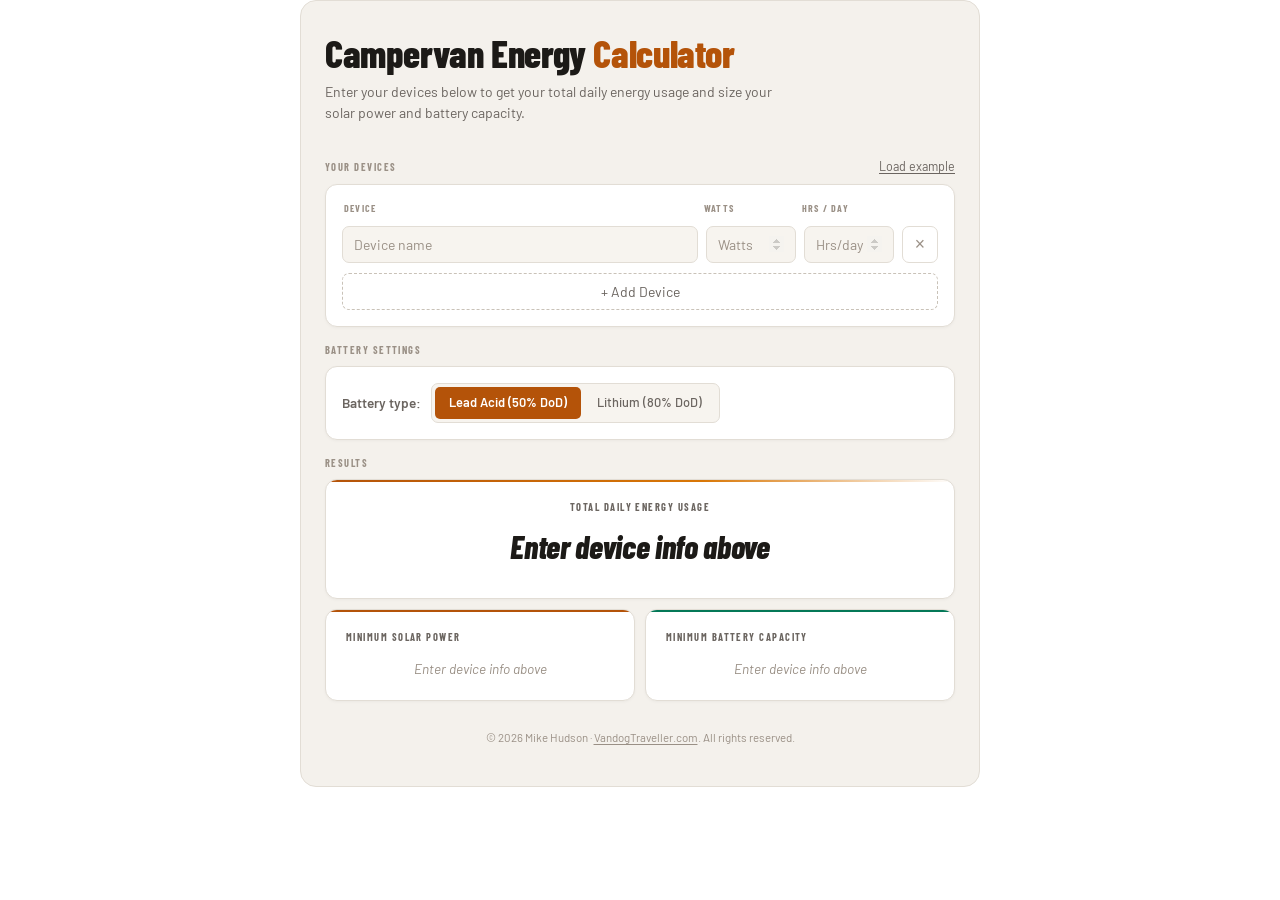
<file: index.html>
<!DOCTYPE html>
<html lang="en">
<head>
    <meta charset="UTF-8">
    <meta name="viewport" content="width=device-width, initial-scale=1.0">
    <title>Van Energy Calculator · VandogTraveller</title>
    <link rel="preconnect" href="https://fonts.googleapis.com">
    <link rel="preconnect" href="https://fonts.gstatic.com" crossorigin>
    <link href="https://fonts.googleapis.com/css2?family=Barlow+Condensed:wght@500;600;700;800&family=Barlow:wght@400;500;600&display=swap" rel="stylesheet">
    <style>
        :root {
            --bg:           #f4f1ec;
            --surface:      #ffffff;
            --surface-2:    #f7f4ef;
            --surface-3:    #ede9e2;
            --border:       #e2ddd5;
            --border-hover: #c9c2b8;
            --text:         #1c1a17;
            --text-muted:   #6b6560;
            --text-dim:     #9a9086;
            --amber:        #b45309;
            --amber-light:  #d97706;
            --amber-dim:    rgba(180,83,9,0.07);
            --amber-glow:   rgba(180,83,9,0.14);
            --green:        #047857;
            --green-dim:    rgba(4,120,87,0.07);
            --red:          #b91c1c;
            --red-dim:      rgba(185,28,28,0.06);
            --btn-text:     #ffffff;
            --radius:       7px;
            --radius-lg:    12px;
        }

        *, *::before, *::after { box-sizing: border-box; margin: 0; padding: 0; }

        /* Body is neutral — all visual containment is in .container */
        body { background: transparent; }

        .container {
            max-width: 680px;
            margin: 0 auto;
            font-family: 'Barlow', -apple-system, sans-serif;
            background: var(--bg);
            color: var(--text);
            line-height: 1.5;
            padding: 32px 24px 40px;
            border-radius: 16px;
            border: 1px solid var(--border);
        }

        /* ── Header ───────────────────────── */
        .calc-header {
            margin-bottom: 36px;
        }

        .calc-header h1 {
            font-family: 'Barlow Condensed', sans-serif;
            font-size: 2.4rem;
            font-weight: 800;
            letter-spacing: -0.01em;
            line-height: 1.05;
            color: var(--text);
        }

        .calc-header h1 em {
            font-style: normal;
            color: var(--amber);
        }

        .calc-header p {
            margin-top: 8px;
            font-size: 0.875rem;
            color: var(--text-muted);
            max-width: 460px;
        }

        /* ── Section label ────────────────── */
        .section-label {
            font-family: 'Barlow Condensed', sans-serif;
            font-size: 0.65rem;
            font-weight: 700;
            letter-spacing: 0.14em;
            text-transform: uppercase;
            color: var(--text-dim);
            margin-bottom: 8px;
        }

        /* ── Card shell ───────────────────── */
        .card {
            background: var(--surface);
            border: 1px solid var(--border);
            border-radius: var(--radius-lg);
            padding: 16px;
            margin-bottom: 10px;
            box-shadow: 0 1px 3px rgba(0,0,0,0.04);
        }

        /* ── Device list ──────────────────── */
        .section-row {
            display: flex;
            align-items: baseline;
            justify-content: space-between;
            margin-bottom: 8px;
        }

        .section-row .section-label { margin-bottom: 0; }

        #loadExample {
            background: none;
            border: none;
            color: var(--text-muted);
            font-family: 'Barlow', sans-serif;
            font-size: 0.78rem;
            cursor: pointer;
            padding: 0;
            text-decoration: underline;
            text-underline-offset: 2px;
            transition: color 0.15s;
        }

        #loadExample:hover { color: var(--amber); }
        .device-input-header {
            display: flex;
            gap: 8px;
            margin-bottom: 10px;
            padding: 0 2px;
        }

        .device-input-header span {
            font-family: 'Barlow Condensed', sans-serif;
            font-size: 0.62rem;
            font-weight: 700;
            letter-spacing: 0.12em;
            text-transform: uppercase;
            color: var(--text-dim);
        }

        /* Match header columns to actual input proportions */
        .device-input-header .col-name   { flex: 3; min-width: 0; }
        .device-input-header .col-num    { flex: 1; min-width: 0; max-width: 90px; }
        .device-input-header .col-remove { flex: none; width: 36px; }

        #deviceInputs {
            display: flex;
            flex-direction: column;
            gap: 8px;
            margin-bottom: 10px;
        }

        .device-input {
            display: flex;
            gap: 8px;
            align-items: center;
        }

        .device-input input {
            background: var(--surface-2);
            border: 1px solid var(--border);
            color: var(--text);
            padding: 9px 11px;
            border-radius: var(--radius);
            font-family: 'Barlow', sans-serif;
            font-size: 0.875rem;
            transition: border-color 0.15s, background 0.15s;
        }

        .device-input .device-name {
            flex: 3;
            min-width: 0;
        }

        .device-input .device-power,
        .device-input .device-hours {
            flex: 1;
            min-width: 0;
            max-width: 90px;
        }

        .device-input input:focus {
            outline: none;
            border-color: var(--amber);
            background: var(--surface-3);
        }

        .device-input input::placeholder { color: var(--text-dim); }

        .device-input input[type="number"]::-webkit-inner-spin-button,
        .device-input input[type="number"]::-webkit-outer-spin-button { opacity: 0.25; }

        .remove-device {
            width: 36px;
            align-self: stretch;
            flex-shrink: 0;
            background: transparent;
            border: 1px solid var(--border);
            color: var(--text-dim);
            border-radius: var(--radius);
            cursor: pointer;
            display: flex;
            align-items: center;
            justify-content: center;
            font-size: 1.1rem;
            line-height: 1;
            transition: background 0.15s, border-color 0.15s, color 0.15s;
            font-family: sans-serif;
        }

        .remove-device:hover {
            background: var(--red-dim);
            border-color: var(--red);
            color: var(--red);
        }

        #addDevice {
            width: 100%;
            padding: 9px;
            background: transparent;
            border: 1px dashed var(--border-hover);
            color: var(--text-muted);
            border-radius: var(--radius);
            font-family: 'Barlow', sans-serif;
            font-size: 0.875rem;
            cursor: pointer;
            transition: border-color 0.15s, color 0.15s, background 0.15s;
        }

        #addDevice:hover {
            border-color: var(--amber);
            color: var(--amber);
            background: var(--amber-dim);
        }

        /* Breathing room between a card and the next section label */
        .card + .section-label,
        .results-container + .section-label {
            margin-top: 16px;
        }

        /* ── Battery Settings ─────────────── */
        .battery-settings {
            display: flex;
            align-items: center;
            gap: 14px;
            flex-wrap: wrap;
        }

        .battery-type-selector {
            display: flex;
            align-items: center;
            gap: 10px;
        }

        .battery-type-selector > label {
            font-size: 0.85rem;
            font-weight: 600;
            color: var(--text-muted);
            white-space: nowrap;
        }

        .toggle-group {
            display: flex;
            background: var(--surface-2);
            border: 1px solid var(--border);
            border-radius: var(--radius);
            overflow: hidden;
            padding: 3px;
            gap: 2px;
        }

        .toggle-group input[type="radio"] { display: none; }

        .toggle-group label.toggle-option {
            padding: 6px 14px;
            font-family: 'Barlow', sans-serif;
            font-size: 0.8rem;
            font-weight: 500;
            color: var(--text-muted);
            background: transparent;
            cursor: pointer;
            border-radius: 5px;
            transition: background 0.15s, color 0.15s;
            white-space: nowrap;
        }

        .toggle-group input[type="radio"]:checked + label.toggle-option {
            background: var(--amber);
            color: var(--btn-text);
            font-weight: 600;
        }

        /* ── Results ──────────────────────── */
        .results-container {
            display: grid;
            grid-template-columns: repeat(2, 1fr);
            gap: 10px;
        }

        .result-box {
            background: var(--surface);
            border: 1px solid var(--border);
            border-radius: var(--radius-lg);
            padding: 20px;
            display: flex;
            flex-direction: column;
            position: relative;
            overflow: hidden;
            box-shadow: 0 1px 3px rgba(0,0,0,0.04);
        }

        /* coloured top rule on each card */
        .result-box::before {
            content: '';
            position: absolute;
            top: 0; left: 0; right: 0;
            height: 2px;
        }

        #result              { grid-column: 1 / -1; }
        #result::before      { background: linear-gradient(90deg, var(--amber), var(--amber-light) 60%, transparent); }
        #solarSuggestion::before     { background: var(--amber); }
        #batteryRecommendation::before { background: var(--green); }

        .result-box h3 {
            font-family: 'Barlow Condensed', sans-serif;
            font-size: 0.65rem;
            font-weight: 700;
            letter-spacing: 0.14em;
            text-transform: uppercase;
            color: var(--text-muted);
            margin-bottom: 14px;
        }

        .result-box-content {
            flex-grow: 1;
            display: flex;
            flex-direction: column;
            align-items: center;
            justify-content: center;
        }

        #result h3 { text-align: center; }

        #result .result-box-content {
            align-items: center;
        }

        #resultContent { text-align: center; }

        /* Total energy number */
        #resultContent {
            font-family: 'Barlow Condensed', sans-serif;
            font-size: 2rem;
            font-weight: 800;
            color: var(--text);
            letter-spacing: -0.01em;
            line-height: 1;
        }

        .no-info {
            color: var(--text-dim);
            font-style: italic;
            font-size: 0.85rem;
        }

        /* Solar / battery numbers */
        .battery-capacity-result,
        .solar-power-result {
            font-family: 'Barlow Condensed', sans-serif;
            font-size: 3rem;
            font-weight: 800;
            letter-spacing: -0.02em;
            line-height: 1;
            margin-bottom: 2px;
        }

        .solar-power-result     { color: var(--amber-light); }
        .battery-capacity-result { color: var(--green); }

        .assumption {
            font-size: 0.73rem;
            color: var(--text-dim);
            text-align: center;
            margin-top: 8px;
            line-height: 1.4;
        }

        /* ── Breakdown table ──────────────── */
        .breakdown-table {
            width: 100%;
            border-collapse: collapse;
            margin-top: 16px;
            text-align: left;
        }

        .breakdown-table th {
            font-family: 'Barlow Condensed', sans-serif;
            font-size: 0.62rem;
            font-weight: 700;
            letter-spacing: 0.12em;
            text-transform: uppercase;
            color: var(--text-dim);
            padding: 0 0 8px;
            border-bottom: 1px solid var(--border);
        }

        .breakdown-table th:last-child { text-align: right; }

        .breakdown-table td {
            padding: 7px 0;
            color: var(--text-muted);
            border-bottom: 1px solid var(--border);
            font-size: 0.875rem;
        }

        .breakdown-table td:last-child {
            text-align: right;
            color: var(--text);
            font-weight: 600;
            font-variant-numeric: tabular-nums;
        }

        .breakdown-table tr:last-child td { border-bottom: none; }

        /* ── Footer ───────────────────────── */
        .copyright {
            font-size: 0.72rem;
            color: var(--text-dim);
            margin-top: 28px;
            text-align: center;
        }

        .copyright a {
            color: var(--text-dim);
            text-decoration: underline;
            text-underline-offset: 2px;
        }

        .copyright a:hover { color: var(--amber); }

        /* ── Mobile ───────────────────────── */
        @media (max-width: 600px) {
            .container { padding: 20px 14px 32px; }

            .calc-header h1 { font-size: 1.9rem; }

            .devices-card { padding: 10px; }

            #deviceInputs { gap: 6px; }

            .device-input { gap: 6px; }

            .remove-device {
                width: 30px;
                font-size: 0.9rem;
            }

            .results-container { grid-template-columns: 1fr; }

            .preset-row { flex-direction: column; }
            .battery-settings { flex-direction: column; align-items: flex-start; }

            .battery-type-selector { flex-direction: column; align-items: flex-start; width: 100%; }

            .toggle-group { width: 100%; }
            .toggle-group label.toggle-option { flex: 1; text-align: center; }

            .battery-capacity-result,
            .solar-power-result { font-size: 2.4rem; }
        }
    </style>
</head>
<body>
    <div class="container">

        <header class="calc-header">
            <h1>Campervan Energy <em>Calculator</em></h1>
            <p>Enter your devices below to get your total daily energy usage and size your solar power and battery capacity.</p>
        </header>

        <div class="section-row">
            <p class="section-label">Your Devices</p>
            <button id="loadExample">Load example</button>
        </div>
        <div class="card devices-card">
            <div class="device-input-header">
                <span class="col-name">Device</span>
                <span class="col-num">Watts</span>
                <span class="col-num">Hrs / Day</span>
                <span class="col-remove"></span>
            </div>
            <div id="deviceInputs">
                <div class="device-input">
                    <input type="text" placeholder="Device name" class="device-name">
                    <input type="number" placeholder="Watts" class="device-power">
                    <input type="number" placeholder="Hrs/day" class="device-hours">
                    <button class="remove-device">×</button>
                </div>
            </div>
            <button id="addDevice">+ Add Device</button>
        </div>

        <p class="section-label">Battery Settings</p>
        <div class="card battery-settings">
            <div class="battery-type-selector">
                <label>Battery type:</label>
                <div class="toggle-group">
                    <input type="radio" name="batteryType" id="leadAcid" value="lead" checked>
                    <label class="toggle-option" for="leadAcid">Lead Acid (50% DoD)</label>
                    <input type="radio" name="batteryType" id="lithium" value="lithium">
                    <label class="toggle-option" for="lithium">Lithium (80% DoD)</label>
                </div>
            </div>
        </div>

        <p class="section-label">Results</p>
        <div class="results-container">
            <div id="result" class="result-box">
                <h3>Total Daily Energy Usage</h3>
                <div class="result-box-content">
                    <div id="resultContent"></div>
                    <table id="breakdownTable" class="breakdown-table"></table>
                </div>
            </div>
            <div id="solarSuggestion" class="result-box">
                <h3>Minimum Solar Power</h3>
                <div class="result-box-content"></div>
            </div>
            <div id="batteryRecommendation" class="result-box">
                <h3>Minimum Battery Capacity</h3>
                <div class="result-box-content"></div>
            </div>
        </div>

        <p class="copyright">&copy; <script>document.write(new Date().getFullYear());</script> Mike Hudson · <a href="https://www.vandogtraveller.com" target="_blank" rel="noopener">VandogTraveller.com</a>. All rights reserved.</p>

    </div>

    <script>
        document.addEventListener('DOMContentLoaded', () => {
            const deviceInputs = document.getElementById('deviceInputs');
            const addDeviceBtn = document.getElementById('addDevice');
            const resultDiv = document.getElementById('result');
            const solarSuggestionDiv = document.getElementById('solarSuggestion');
            const batteryRecommendationDiv = document.getElementById('batteryRecommendation');

            addDeviceBtn.addEventListener('click', addDeviceInput);
            deviceInputs.addEventListener('click', removeDevice);
            deviceInputs.addEventListener('input', (e) => {
                const input = e.target;
                if (input.classList.contains('device-power') || input.classList.contains('device-hours')) {
                    let val = parseFloat(input.value);
                    if (val < 0) input.value = 0;
                    if (input.classList.contains('device-hours') && val > 24) input.value = 24;
                }
                calculateTotalUsage();
            });

            document.querySelectorAll('input[name="batteryType"]').forEach(radio => {
                radio.addEventListener('change', calculateTotalUsage);
            });

            const exampleDevices = [
                { name: 'LED Lighting',    power: 20, hours: 5  },
                { name: '12V Compressor Fridge', power: 45, hours: 12 },
                { name: 'Laptop',                power: 60, hours: 4  },
                { name: 'Smartphone Charger',    power: 20, hours: 3  },
            ];

            document.getElementById('loadExample').addEventListener('click', () => {
                deviceInputs.innerHTML = '';
                exampleDevices.forEach(d => {
                    const row = document.createElement('div');
                    row.className = 'device-input';
                    row.innerHTML = `
                        <input type="text" placeholder="Device name" class="device-name" value="${d.name}">
                        <input type="number" placeholder="Watts" class="device-power" value="${d.power}">
                        <input type="number" placeholder="Hrs/day" class="device-hours" value="${d.hours}">
                        <button class="remove-device">×</button>
                    `;
                    deviceInputs.appendChild(row);
                });
                calculateTotalUsage();
                saveState();
            });

            function addDeviceInput() {
                const newDevice = document.createElement('div');
                newDevice.className = 'device-input';
                newDevice.innerHTML = `
                    <input type="text" placeholder="Device name" class="device-name">
                    <input type="number" placeholder="Watts" class="device-power">
                    <input type="number" placeholder="Hrs/day" class="device-hours">
                    <button class="remove-device">×</button>
                `;
                deviceInputs.appendChild(newDevice);
                calculateTotalUsage();
            }

            function removeDevice(e) {
                if (e.target.classList.contains('remove-device')) {
                    e.target.parentElement.remove();
                    calculateTotalUsage();
                }
            }

            function calculateTotalUsage() {
                let totalWattHours = 0;
                const devices = document.querySelectorAll('.device-input');

                devices.forEach(device => {
                    const power = parseFloat(device.querySelector('.device-power').value) || 0;
                    const hours = parseFloat(device.querySelector('.device-hours').value) || 0;
                    totalWattHours += power * hours;
                });

                const ampHours = totalWattHours / 12; // Assuming 12V system

                const resultContent = document.getElementById('resultContent');
                const breakdownTable = document.getElementById('breakdownTable');

                // Build breakdown rows for devices with data
                const breakdownRows = [];
                devices.forEach(device => {
                    const name = device.querySelector('.device-name').value.trim();
                    const power = parseFloat(device.querySelector('.device-power').value) || 0;
                    const hours = parseFloat(device.querySelector('.device-hours').value) || 0;
                    const wh = power * hours;
                    if (wh > 0) breakdownRows.push({ name: name || 'Unnamed device', wh });
                });

                if (totalWattHours > 0) {
                    resultContent.textContent = `${totalWattHours.toFixed(0)}Wh  (${ampHours.toFixed(1)}Ah at 12V)`;
                    resultContent.classList.remove('no-info');
                    breakdownTable.innerHTML = `
                        <thead><tr><th>Device</th><th>Wh/day</th></tr></thead>
                        <tbody>${breakdownRows.map(r => `<tr><td>${r.name}</td><td>${r.wh.toFixed(0)}Wh</td></tr>`).join('')}</tbody>
                    `;
                } else {
                    resultContent.textContent = 'Enter device info above';
                    resultContent.classList.add('no-info');
                    breakdownTable.innerHTML = '';
                }

                const batteryType = document.querySelector('input[name="batteryType"]:checked').value;
                const dod = batteryType === 'lithium' ? 0.8 : 0.5;
                const dodLabel = batteryType === 'lithium' ? '80%' : '50%';

                if (totalWattHours > 0) {
                    const recommendedBatteryCapacity = Math.ceil(ampHours * 3 / dod);
                    batteryRecommendationDiv.querySelector('.result-box-content').innerHTML = `
                        <div class="battery-capacity-result">${recommendedBatteryCapacity}Ah</div>
                        <span class="assumption">3 days autonomy · ${dodLabel} depth of discharge</span>
                    `;

                    const recommendedSolarPower = Math.ceil((totalWattHours / 5) * 1.33);
                    solarSuggestionDiv.querySelector('.result-box-content').innerHTML = `
                        <div class="solar-power-result">${recommendedSolarPower}W</div>
                        <span class="assumption">5 hours peak sunlight per day</span>
                    `;
                } else {
                    batteryRecommendationDiv.querySelector('.result-box-content').innerHTML = `
                        <span class="no-info">Enter device info above</span>
                    `;
                    solarSuggestionDiv.querySelector('.result-box-content').innerHTML = `
                        <span class="no-info">Enter device info above</span>
                    `;
                }
            }

            // --- localStorage persistence ---
            function saveState() {
                const devices = [];
                document.querySelectorAll('.device-input').forEach(device => {
                    devices.push({
                        name: device.querySelector('.device-name').value,
                        power: device.querySelector('.device-power').value,
                        hours: device.querySelector('.device-hours').value,
                    });
                });
                const state = {
                    devices,
                    batteryType: document.querySelector('input[name="batteryType"]:checked').value,
                };
                localStorage.setItem('energyCalcState', JSON.stringify(state));
            }

            function loadState() {
                const raw = localStorage.getItem('energyCalcState');
                if (!raw) return;
                try {
                    const state = JSON.parse(raw);
                    if (state.batteryType) {
                        const radio = document.querySelector(`input[name="batteryType"][value="${state.batteryType}"]`);
                        if (radio) radio.checked = true;
                    }
                    if (state.devices && state.devices.length > 0) {
                        deviceInputs.innerHTML = '';
                        state.devices.forEach(d => {
                            const row = document.createElement('div');
                            row.className = 'device-input';
                            row.innerHTML = `
                                <input type="text" placeholder="Device name" class="device-name" value="${d.name}">
                                <input type="number" placeholder="Watts" class="device-power" value="${d.power}">
                                <input type="number" placeholder="Hrs/day" class="device-hours" value="${d.hours}">
                                <button class="remove-device">×</button>
                            `;
                            deviceInputs.appendChild(row);
                        });
                    }
                } catch (e) { /* ignore malformed data */ }
            }

            // Hook saveState into every user action
            deviceInputs.addEventListener('input', saveState);
            deviceInputs.addEventListener('click', saveState);
            document.querySelectorAll('input[name="batteryType"]').forEach(r => r.addEventListener('change', saveState));
            document.getElementById('addDevice').addEventListener('click', saveState);

            loadState();
            calculateTotalUsage();
        });
    </script>
    <script>
        // Auto-resize: notify parent iframe of height changes
        function _sendHeight() {
            window.parent.postMessage({ type: 'iframe-resize', height: document.documentElement.scrollHeight }, '*');
        }
        // Fire on load and on any size change
        window.addEventListener('load', _sendHeight);
        const _ro = new ResizeObserver(_sendHeight);
        _ro.observe(document.body);
    </script>
</body>
</html>
</file>
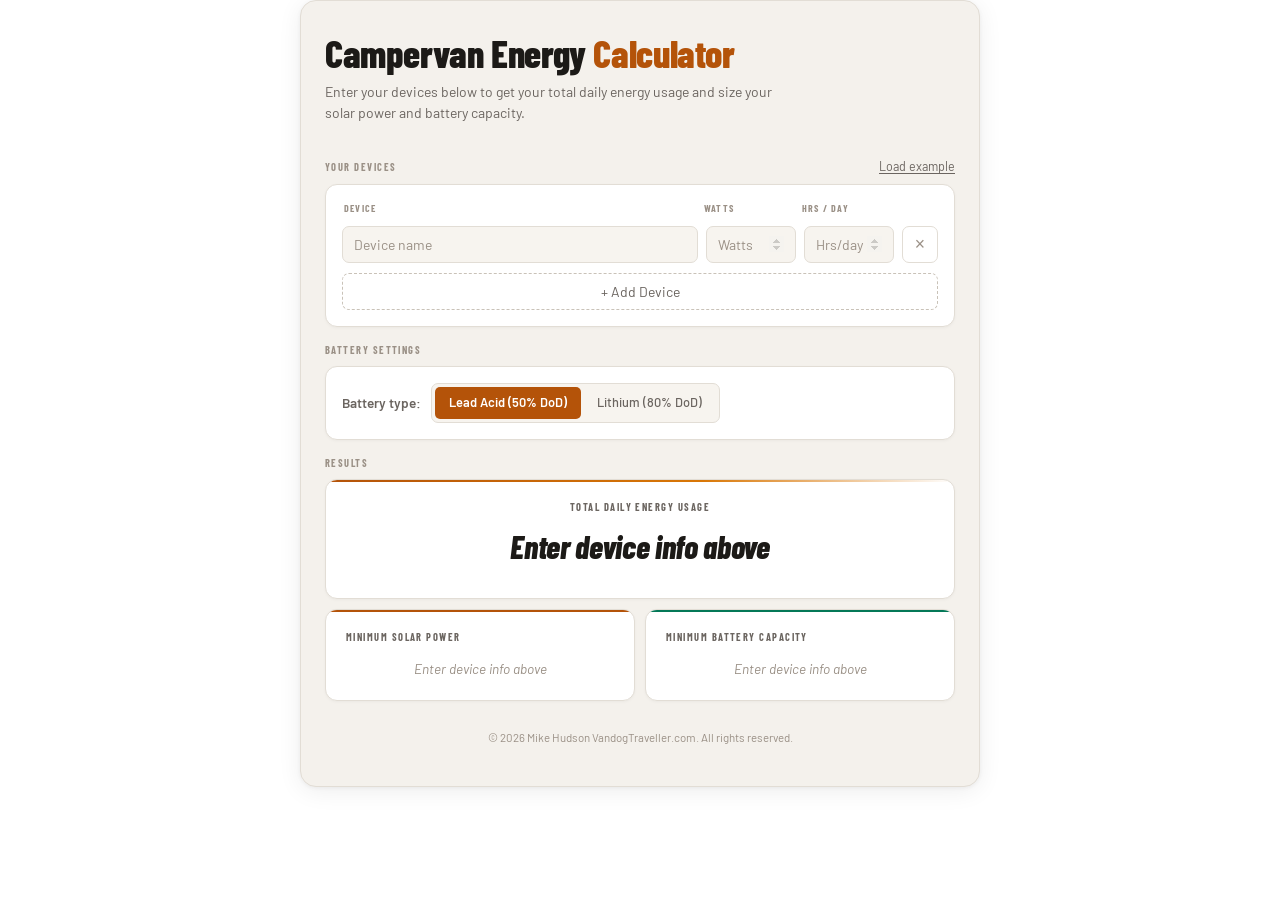
<file: energy-calculator.html>
<!DOCTYPE html>
<html lang="en">
<head>
    <meta charset="UTF-8">
    <meta name="viewport" content="width=device-width, initial-scale=1.0">
    <title>Van Energy Calculator · VandogTraveller</title>
    <link rel="preconnect" href="https://fonts.googleapis.com">
    <link rel="preconnect" href="https://fonts.gstatic.com" crossorigin>
    <link href="https://fonts.googleapis.com/css2?family=Barlow+Condensed:wght@500;600;700;800&family=Barlow:wght@400;500;600&display=swap" rel="stylesheet">
    <style>
        :root {
            --bg:           #f4f1ec;
            --surface:      #ffffff;
            --surface-2:    #f7f4ef;
            --surface-3:    #ede9e2;
            --border:       #e2ddd5;
            --border-hover: #c9c2b8;
            --text:         #1c1a17;
            --text-muted:   #6b6560;
            --text-dim:     #9a9086;
            --amber:        #b45309;
            --amber-light:  #d97706;
            --amber-dim:    rgba(180,83,9,0.07);
            --amber-glow:   rgba(180,83,9,0.14);
            --green:        #047857;
            --green-dim:    rgba(4,120,87,0.07);
            --red:          #b91c1c;
            --red-dim:      rgba(185,28,28,0.06);
            --btn-text:     #ffffff;
            --radius:       7px;
            --radius-lg:    12px;
        }

        *, *::before, *::after { box-sizing: border-box; margin: 0; padding: 0; }

        /* Body is neutral — all visual containment is in .container */
        body { background: transparent; }

        .container {
            max-width: 680px;
            margin: 0 auto;
            font-family: 'Barlow', -apple-system, sans-serif;
            background: var(--bg);
            color: var(--text);
            line-height: 1.5;
            padding: 32px 24px 40px;
            border-radius: 16px;
            border: 1px solid var(--border);
            box-shadow: 0 4px 24px rgba(0,0,0,0.07), 0 1px 4px rgba(0,0,0,0.05);
        }

        /* ── Header ───────────────────────── */
        .calc-header {
            margin-bottom: 36px;
        }

        .calc-header h1 {
            font-family: 'Barlow Condensed', sans-serif;
            font-size: 2.4rem;
            font-weight: 800;
            letter-spacing: -0.01em;
            line-height: 1.05;
            color: var(--text);
        }

        .calc-header h1 em {
            font-style: normal;
            color: var(--amber);
        }

        .calc-header p {
            margin-top: 8px;
            font-size: 0.875rem;
            color: var(--text-muted);
            max-width: 460px;
        }

        /* ── Section label ────────────────── */
        .section-label {
            font-family: 'Barlow Condensed', sans-serif;
            font-size: 0.65rem;
            font-weight: 700;
            letter-spacing: 0.14em;
            text-transform: uppercase;
            color: var(--text-dim);
            margin-bottom: 8px;
        }

        /* ── Card shell ───────────────────── */
        .card {
            background: var(--surface);
            border: 1px solid var(--border);
            border-radius: var(--radius-lg);
            padding: 16px;
            margin-bottom: 10px;
            box-shadow: 0 1px 3px rgba(0,0,0,0.04);
        }

        /* ── Device list ──────────────────── */
        .section-row {
            display: flex;
            align-items: baseline;
            justify-content: space-between;
            margin-bottom: 8px;
        }

        .section-row .section-label { margin-bottom: 0; }

        #loadExample {
            background: none;
            border: none;
            color: var(--text-muted);
            font-family: 'Barlow', sans-serif;
            font-size: 0.78rem;
            cursor: pointer;
            padding: 0;
            text-decoration: underline;
            text-underline-offset: 2px;
            transition: color 0.15s;
        }

        #loadExample:hover { color: var(--amber); }
        .device-input-header {
            display: flex;
            gap: 8px;
            margin-bottom: 10px;
            padding: 0 2px;
        }

        .device-input-header span {
            font-family: 'Barlow Condensed', sans-serif;
            font-size: 0.62rem;
            font-weight: 700;
            letter-spacing: 0.12em;
            text-transform: uppercase;
            color: var(--text-dim);
        }

        /* Match header columns to actual input proportions */
        .device-input-header .col-name   { flex: 3; min-width: 0; }
        .device-input-header .col-num    { flex: 1; min-width: 0; max-width: 90px; }
        .device-input-header .col-remove { flex: none; width: 36px; }

        #deviceInputs {
            display: flex;
            flex-direction: column;
            gap: 8px;
            margin-bottom: 10px;
        }

        .device-input {
            display: flex;
            gap: 8px;
            align-items: center;
        }

        .device-input input {
            background: var(--surface-2);
            border: 1px solid var(--border);
            color: var(--text);
            padding: 9px 11px;
            border-radius: var(--radius);
            font-family: 'Barlow', sans-serif;
            font-size: 0.875rem;
            transition: border-color 0.15s, background 0.15s;
        }

        .device-input .device-name {
            flex: 3;
            min-width: 0;
        }

        .device-input .device-power,
        .device-input .device-hours {
            flex: 1;
            min-width: 0;
            max-width: 90px;
        }

        .device-input input:focus {
            outline: none;
            border-color: var(--amber);
            background: var(--surface-3);
        }

        .device-input input::placeholder { color: var(--text-dim); }

        .device-input input[type="number"]::-webkit-inner-spin-button,
        .device-input input[type="number"]::-webkit-outer-spin-button { opacity: 0.25; }

        .remove-device {
            width: 36px;
            align-self: stretch;
            flex-shrink: 0;
            background: transparent;
            border: 1px solid var(--border);
            color: var(--text-dim);
            border-radius: var(--radius);
            cursor: pointer;
            display: flex;
            align-items: center;
            justify-content: center;
            font-size: 1.1rem;
            line-height: 1;
            transition: background 0.15s, border-color 0.15s, color 0.15s;
            font-family: sans-serif;
        }

        .remove-device:hover {
            background: var(--red-dim);
            border-color: var(--red);
            color: var(--red);
        }

        #addDevice {
            width: 100%;
            padding: 9px;
            background: transparent;
            border: 1px dashed var(--border-hover);
            color: var(--text-muted);
            border-radius: var(--radius);
            font-family: 'Barlow', sans-serif;
            font-size: 0.875rem;
            cursor: pointer;
            transition: border-color 0.15s, color 0.15s, background 0.15s;
        }

        #addDevice:hover {
            border-color: var(--amber);
            color: var(--amber);
            background: var(--amber-dim);
        }

        /* Breathing room between a card and the next section label */
        .card + .section-label,
        .results-container + .section-label {
            margin-top: 16px;
        }

        /* ── Battery Settings ─────────────── */
        .battery-settings {
            display: flex;
            align-items: center;
            gap: 14px;
            flex-wrap: wrap;
        }

        .battery-type-selector {
            display: flex;
            align-items: center;
            gap: 10px;
        }

        .battery-type-selector > label {
            font-size: 0.85rem;
            font-weight: 600;
            color: var(--text-muted);
            white-space: nowrap;
        }

        .toggle-group {
            display: flex;
            background: var(--surface-2);
            border: 1px solid var(--border);
            border-radius: var(--radius);
            overflow: hidden;
            padding: 3px;
            gap: 2px;
        }

        .toggle-group input[type="radio"] { display: none; }

        .toggle-group label.toggle-option {
            padding: 6px 14px;
            font-family: 'Barlow', sans-serif;
            font-size: 0.8rem;
            font-weight: 500;
            color: var(--text-muted);
            background: transparent;
            cursor: pointer;
            border-radius: 5px;
            transition: background 0.15s, color 0.15s;
            white-space: nowrap;
        }

        .toggle-group input[type="radio"]:checked + label.toggle-option {
            background: var(--amber);
            color: var(--btn-text);
            font-weight: 600;
        }

        /* ── Results ──────────────────────── */
        .results-container {
            display: grid;
            grid-template-columns: repeat(2, 1fr);
            gap: 10px;
        }

        .result-box {
            background: var(--surface);
            border: 1px solid var(--border);
            border-radius: var(--radius-lg);
            padding: 20px;
            display: flex;
            flex-direction: column;
            position: relative;
            overflow: hidden;
            box-shadow: 0 1px 3px rgba(0,0,0,0.04);
        }

        /* coloured top rule on each card */
        .result-box::before {
            content: '';
            position: absolute;
            top: 0; left: 0; right: 0;
            height: 2px;
        }

        #result              { grid-column: 1 / -1; }
        #result::before      { background: linear-gradient(90deg, var(--amber), var(--amber-light) 60%, transparent); }
        #solarSuggestion::before     { background: var(--amber); }
        #batteryRecommendation::before { background: var(--green); }

        .result-box h3 {
            font-family: 'Barlow Condensed', sans-serif;
            font-size: 0.65rem;
            font-weight: 700;
            letter-spacing: 0.14em;
            text-transform: uppercase;
            color: var(--text-muted);
            margin-bottom: 14px;
        }

        .result-box-content {
            flex-grow: 1;
            display: flex;
            flex-direction: column;
            align-items: center;
            justify-content: center;
        }

        #result h3 { text-align: center; }

        #result .result-box-content {
            align-items: center;
        }

        #resultContent { text-align: center; }

        /* Total energy number */
        #resultContent {
            font-family: 'Barlow Condensed', sans-serif;
            font-size: 2rem;
            font-weight: 800;
            color: var(--text);
            letter-spacing: -0.01em;
            line-height: 1;
        }

        .no-info {
            color: var(--text-dim);
            font-style: italic;
            font-size: 0.85rem;
        }

        /* Solar / battery numbers */
        .battery-capacity-result,
        .solar-power-result {
            font-family: 'Barlow Condensed', sans-serif;
            font-size: 3rem;
            font-weight: 800;
            letter-spacing: -0.02em;
            line-height: 1;
            margin-bottom: 2px;
        }

        .solar-power-result     { color: var(--amber-light); }
        .battery-capacity-result { color: var(--green); }

        .assumption {
            font-size: 0.73rem;
            color: var(--text-dim);
            text-align: center;
            margin-top: 8px;
            line-height: 1.4;
        }

        /* ── Breakdown table ──────────────── */
        .breakdown-table {
            width: 100%;
            border-collapse: collapse;
            margin-top: 16px;
            text-align: left;
        }

        .breakdown-table th {
            font-family: 'Barlow Condensed', sans-serif;
            font-size: 0.62rem;
            font-weight: 700;
            letter-spacing: 0.12em;
            text-transform: uppercase;
            color: var(--text-dim);
            padding: 0 0 8px;
            border-bottom: 1px solid var(--border);
        }

        .breakdown-table th:last-child { text-align: right; }

        .breakdown-table td {
            padding: 7px 0;
            color: var(--text-muted);
            border-bottom: 1px solid var(--border);
            font-size: 0.875rem;
        }

        .breakdown-table td:last-child {
            text-align: right;
            color: var(--text);
            font-weight: 600;
            font-variant-numeric: tabular-nums;
        }

        .breakdown-table tr:last-child td { border-bottom: none; }

        /* ── Footer ───────────────────────── */
        .copyright {
            font-size: 0.72rem;
            color: var(--text-dim);
            margin-top: 28px;
            text-align: center;
        }

        /* ── Mobile ───────────────────────── */
        @media (max-width: 600px) {
            .container { padding: 20px 14px 32px; }

            .calc-header h1 { font-size: 1.9rem; }

            .devices-card { padding: 10px; }

            #deviceInputs { gap: 6px; }

            .device-input { gap: 6px; }

            .remove-device {
                width: 30px;
                font-size: 0.9rem;
            }

            .results-container { grid-template-columns: 1fr; }

            .preset-row { flex-direction: column; }
            .battery-settings { flex-direction: column; align-items: flex-start; }

            .battery-type-selector { flex-direction: column; align-items: flex-start; width: 100%; }

            .toggle-group { width: 100%; }
            .toggle-group label.toggle-option { flex: 1; text-align: center; }

            .battery-capacity-result,
            .solar-power-result { font-size: 2.4rem; }
        }
    </style>
</head>
<body>
    <div class="container">

        <header class="calc-header">
            <h1>Campervan Energy <em>Calculator</em></h1>
            <p>Enter your devices below to get your total daily energy usage and size your solar power and battery capacity.</p>
        </header>

        <div class="section-row">
            <p class="section-label">Your Devices</p>
            <button id="loadExample">Load example</button>
        </div>
        <div class="card devices-card">
            <div class="device-input-header">
                <span class="col-name">Device</span>
                <span class="col-num">Watts</span>
                <span class="col-num">Hrs / Day</span>
                <span class="col-remove"></span>
            </div>
            <div id="deviceInputs">
                <div class="device-input">
                    <input type="text" placeholder="Device name" class="device-name">
                    <input type="number" placeholder="Watts" class="device-power">
                    <input type="number" placeholder="Hrs/day" class="device-hours">
                    <button class="remove-device">×</button>
                </div>
            </div>
            <button id="addDevice">+ Add Device</button>
        </div>

        <p class="section-label">Battery Settings</p>
        <div class="card battery-settings">
            <div class="battery-type-selector">
                <label>Battery type:</label>
                <div class="toggle-group">
                    <input type="radio" name="batteryType" id="leadAcid" value="lead" checked>
                    <label class="toggle-option" for="leadAcid">Lead Acid (50% DoD)</label>
                    <input type="radio" name="batteryType" id="lithium" value="lithium">
                    <label class="toggle-option" for="lithium">Lithium (80% DoD)</label>
                </div>
            </div>
        </div>

        <p class="section-label">Results</p>
        <div class="results-container">
            <div id="result" class="result-box">
                <h3>Total Daily Energy Usage</h3>
                <div class="result-box-content">
                    <div id="resultContent"></div>
                    <table id="breakdownTable" class="breakdown-table"></table>
                </div>
            </div>
            <div id="solarSuggestion" class="result-box">
                <h3>Minimum Solar Power</h3>
                <div class="result-box-content"></div>
            </div>
            <div id="batteryRecommendation" class="result-box">
                <h3>Minimum Battery Capacity</h3>
                <div class="result-box-content"></div>
            </div>
        </div>

        <p class="copyright">&copy; <script>document.write(new Date().getFullYear());</script> Mike Hudson VandogTraveller.com. All rights reserved.</p>

    </div>

    <script>
        document.addEventListener('DOMContentLoaded', () => {
            const deviceInputs = document.getElementById('deviceInputs');
            const addDeviceBtn = document.getElementById('addDevice');
            const resultDiv = document.getElementById('result');
            const solarSuggestionDiv = document.getElementById('solarSuggestion');
            const batteryRecommendationDiv = document.getElementById('batteryRecommendation');

            addDeviceBtn.addEventListener('click', addDeviceInput);
            deviceInputs.addEventListener('click', removeDevice);
            deviceInputs.addEventListener('input', (e) => {
                const input = e.target;
                if (input.classList.contains('device-power') || input.classList.contains('device-hours')) {
                    let val = parseFloat(input.value);
                    if (val < 0) input.value = 0;
                    if (input.classList.contains('device-hours') && val > 24) input.value = 24;
                }
                calculateTotalUsage();
            });

            document.querySelectorAll('input[name="batteryType"]').forEach(radio => {
                radio.addEventListener('change', calculateTotalUsage);
            });

            const exampleDevices = [
                { name: 'LED Strip Lighting',    power: 20, hours: 5  },
                { name: '12V Compressor Fridge', power: 45, hours: 24 },
                { name: 'Laptop',                power: 60, hours: 4  },
                { name: 'Smartphone Charger',    power: 12, hours: 2  },
            ];

            document.getElementById('loadExample').addEventListener('click', () => {
                deviceInputs.innerHTML = '';
                exampleDevices.forEach(d => {
                    const row = document.createElement('div');
                    row.className = 'device-input';
                    row.innerHTML = `
                        <input type="text" placeholder="Device name" class="device-name" value="${d.name}">
                        <input type="number" placeholder="Watts" class="device-power" value="${d.power}">
                        <input type="number" placeholder="Hrs/day" class="device-hours" value="${d.hours}">
                        <button class="remove-device">×</button>
                    `;
                    deviceInputs.appendChild(row);
                });
                calculateTotalUsage();
                saveState();
            });

            function addDeviceInput() {
                const newDevice = document.createElement('div');
                newDevice.className = 'device-input';
                newDevice.innerHTML = `
                    <input type="text" placeholder="Device name" class="device-name">
                    <input type="number" placeholder="Watts" class="device-power">
                    <input type="number" placeholder="Hrs/day" class="device-hours">
                    <button class="remove-device">×</button>
                `;
                deviceInputs.appendChild(newDevice);
                calculateTotalUsage();
            }

            function removeDevice(e) {
                if (e.target.classList.contains('remove-device')) {
                    e.target.parentElement.remove();
                    calculateTotalUsage();
                }
            }

            function calculateTotalUsage() {
                let totalWattHours = 0;
                const devices = document.querySelectorAll('.device-input');

                devices.forEach(device => {
                    const power = parseFloat(device.querySelector('.device-power').value) || 0;
                    const hours = parseFloat(device.querySelector('.device-hours').value) || 0;
                    totalWattHours += power * hours;
                });

                const ampHours = totalWattHours / 12; // Assuming 12V system

                const resultContent = document.getElementById('resultContent');
                const breakdownTable = document.getElementById('breakdownTable');

                // Build breakdown rows for devices with data
                const breakdownRows = [];
                devices.forEach(device => {
                    const name = device.querySelector('.device-name').value.trim();
                    const power = parseFloat(device.querySelector('.device-power').value) || 0;
                    const hours = parseFloat(device.querySelector('.device-hours').value) || 0;
                    const wh = power * hours;
                    if (wh > 0) breakdownRows.push({ name: name || 'Unnamed device', wh });
                });

                if (totalWattHours > 0) {
                    resultContent.textContent = `${totalWattHours.toFixed(0)}Wh  (${ampHours.toFixed(1)}Ah at 12V)`;
                    resultContent.classList.remove('no-info');
                    breakdownTable.innerHTML = `
                        <thead><tr><th>Device</th><th>Wh/day</th></tr></thead>
                        <tbody>${breakdownRows.map(r => `<tr><td>${r.name}</td><td>${r.wh.toFixed(0)}Wh</td></tr>`).join('')}</tbody>
                    `;
                } else {
                    resultContent.textContent = 'Enter device info above';
                    resultContent.classList.add('no-info');
                    breakdownTable.innerHTML = '';
                }

                const batteryType = document.querySelector('input[name="batteryType"]:checked').value;
                const dod = batteryType === 'lithium' ? 0.8 : 0.5;
                const dodLabel = batteryType === 'lithium' ? '80%' : '50%';

                if (totalWattHours > 0) {
                    const recommendedBatteryCapacity = Math.ceil(ampHours * 3 / dod);
                    batteryRecommendationDiv.querySelector('.result-box-content').innerHTML = `
                        <div class="battery-capacity-result">${recommendedBatteryCapacity}Ah</div>
                        <span class="assumption">3 days autonomy · ${dodLabel} depth of discharge</span>
                    `;

                    const recommendedSolarPower = Math.ceil((totalWattHours / 5) * 1.33);
                    solarSuggestionDiv.querySelector('.result-box-content').innerHTML = `
                        <div class="solar-power-result">${recommendedSolarPower}W</div>
                        <span class="assumption">5 hours peak sunlight per day</span>
                    `;
                } else {
                    batteryRecommendationDiv.querySelector('.result-box-content').innerHTML = `
                        <span class="no-info">Enter device info above</span>
                    `;
                    solarSuggestionDiv.querySelector('.result-box-content').innerHTML = `
                        <span class="no-info">Enter device info above</span>
                    `;
                }
            }

            // --- localStorage persistence ---
            function saveState() {
                const devices = [];
                document.querySelectorAll('.device-input').forEach(device => {
                    devices.push({
                        name: device.querySelector('.device-name').value,
                        power: device.querySelector('.device-power').value,
                        hours: device.querySelector('.device-hours').value,
                    });
                });
                const state = {
                    devices,
                    batteryType: document.querySelector('input[name="batteryType"]:checked').value,
                };
                localStorage.setItem('energyCalcState', JSON.stringify(state));
            }

            function loadState() {
                const raw = localStorage.getItem('energyCalcState');
                if (!raw) return;
                try {
                    const state = JSON.parse(raw);
                    if (state.batteryType) {
                        const radio = document.querySelector(`input[name="batteryType"][value="${state.batteryType}"]`);
                        if (radio) radio.checked = true;
                    }
                    if (state.devices && state.devices.length > 0) {
                        deviceInputs.innerHTML = '';
                        state.devices.forEach(d => {
                            const row = document.createElement('div');
                            row.className = 'device-input';
                            row.innerHTML = `
                                <input type="text" placeholder="Device name" class="device-name" value="${d.name}">
                                <input type="number" placeholder="Watts" class="device-power" value="${d.power}">
                                <input type="number" placeholder="Hrs/day" class="device-hours" value="${d.hours}">
                                <button class="remove-device">×</button>
                            `;
                            deviceInputs.appendChild(row);
                        });
                    }
                } catch (e) { /* ignore malformed data */ }
            }

            // Hook saveState into every user action
            deviceInputs.addEventListener('input', saveState);
            deviceInputs.addEventListener('click', saveState);
            document.querySelectorAll('input[name="batteryType"]').forEach(r => r.addEventListener('change', saveState));
            document.getElementById('addDevice').addEventListener('click', saveState);

            loadState();
            calculateTotalUsage();
        });
    </script>
</body>
</html>
</file>
